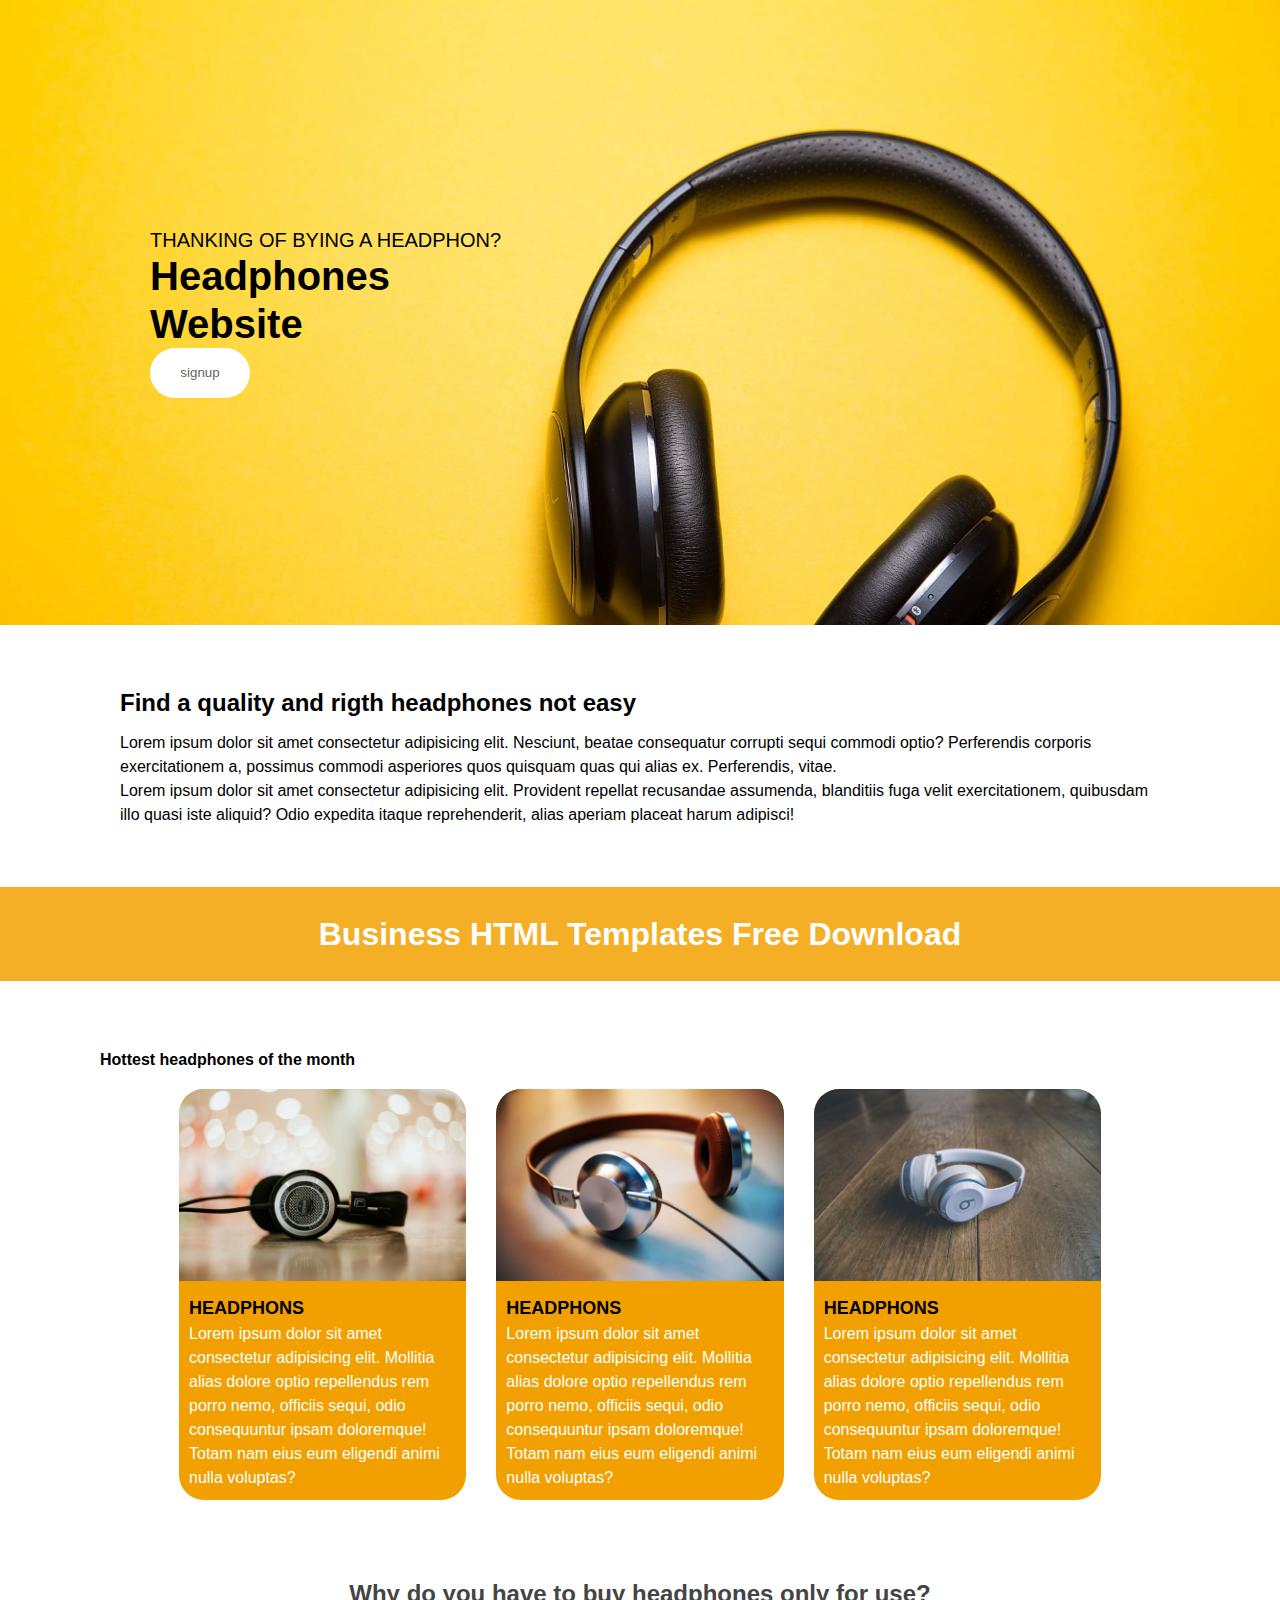
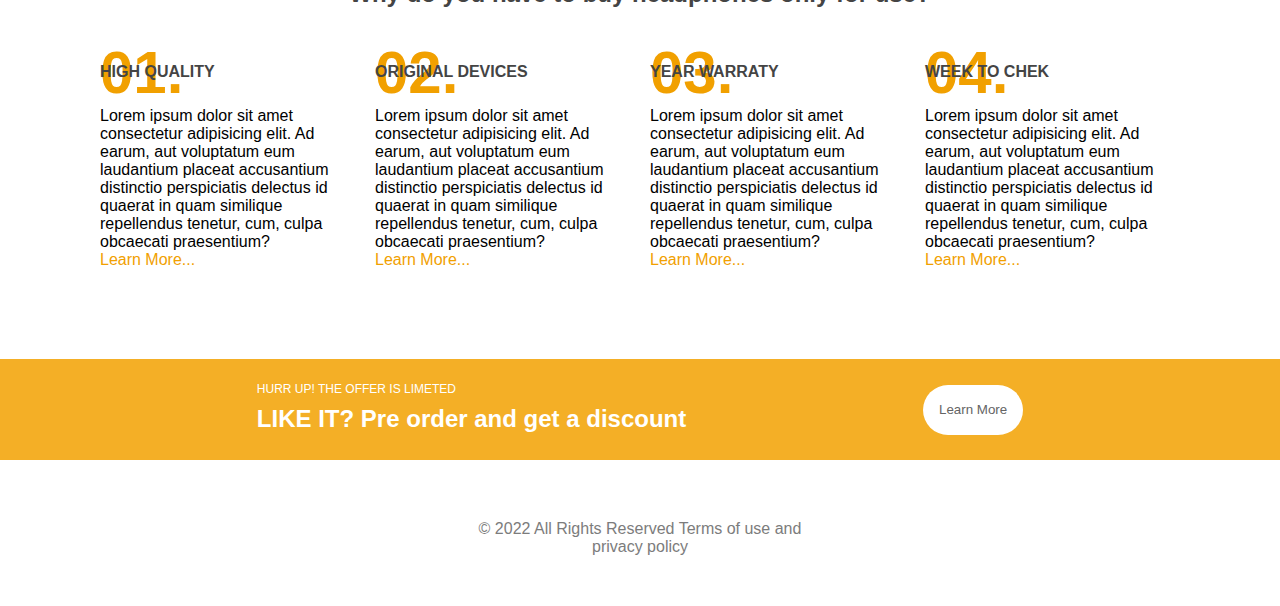
<file: index.html>
<!DOCTYPE html>
<html lang="en">
<head>
    <meta charset="UTF-8">
    <meta http-equiv="X-UA-Compatible" content="IE=edge">
    <meta name="viewport" content="width=device-width, initial-scale=1.0">
    <link rel="stylesheet" href="web.css">
    <link href="https://fonts.googleapis.com/css2?family=Cabin+Sketch:wght@700&display=swap" rel="stylesheet">

    <title>Landing</title>
</head>
<body>
    <div class="headen">
        <div class="text">
            <p>THANKING OF BYING A HEADPHON?</p>
            <H1>Headphones Website </H1>
            <button>signup</button>
        </div>
    </div>
    <div class="texts">
        <div class="textt">
            <h2>Find a quality and rigth headphones not easy</h2>
            <p>Lorem ipsum dolor sit amet consectetur adipisicing elit. Nesciunt, beatae consequatur corrupti sequi commodi optio? Perferendis corporis exercitationem a, possimus commodi asperiores quos quisquam quas qui alias ex. Perferendis, vitae.</p>
            <p>Lorem ipsum dolor sit amet consectetur adipisicing elit. Provident repellat recusandae assumenda, blanditiis fuga velit exercitationem, quibusdam illo quasi iste aliquid? Odio expedita itaque reprehenderit, alias aperiam placeat harum adipisci!</p>
        </div>
    </div>
    <div class="line">
        <h1>Business HTML Templates Free Download</h1>
    </div>
    <div class="bodt">
        <h4>Hottest headphones of the month</h4>
        <div class="cont">
            
        <div class="card">
            <div class="img">
                <img src="img/01.jpg" alt="">
                <p>HEADPHONS</p>
                <div class="text">
                    <h4>HEADPHONS</h4>
                <P>Lorem ipsum dolor sit amet consectetur adipisicing elit. Mollitia alias dolore optio repellendus rem porro nemo, officiis sequi, odio consequuntur ipsam doloremque! Totam nam eius eum eligendi animi nulla voluptas?</P>
                </div>
            </div>
            <div class="img">
                <img src="img/02.jpg" alt="">
                <p>HEADPHONS</p>
                <div class="text">
                    <h4>HEADPHONS</h4>
                <P>Lorem ipsum dolor sit amet consectetur adipisicing elit. Mollitia alias dolore optio repellendus rem porro nemo, officiis sequi, odio consequuntur ipsam doloremque! Totam nam eius eum eligendi animi nulla voluptas?</P>
                </div>
            </div>
            <div class="img">
                <img src="img/03.jpg" alt="">
                <p>HEADPHONS</p>
                <div class="text">
                    <h4>HEADPHONS</h4>
                <P>Lorem ipsum dolor sit amet consectetur adipisicing elit. Mollitia alias dolore optio repellendus rem porro nemo, officiis sequi, odio consequuntur ipsam doloremque! Totam nam eius eum eligendi animi nulla voluptas?</P>
                </div>
            </div>
        </div>
        </div>
        <h2>Why do you have to buy headphones only for use?</h2>
        <div class="cont1">
            <div class="card1">
                <div class="text1">
                    <h1>01.</h1>
                    <p>HIGH QUALITY</p>
                    <P>Lorem ipsum dolor sit amet consectetur adipisicing elit. Ad earum, aut voluptatum eum laudantium placeat accusantium distinctio perspiciatis delectus id quaerat in quam similique repellendus tenetur, cum, culpa obcaecati praesentium?</P>
                    <P>Learn More...</P>
                </div>
                <div class="text1">
                    <h1>02.</h1>
                    <p>ORIGINAL DEVICES</p>
                    <P>Lorem ipsum dolor sit amet consectetur adipisicing elit. Ad earum, aut voluptatum eum laudantium placeat accusantium distinctio perspiciatis delectus id quaerat in quam similique repellendus tenetur, cum, culpa obcaecati praesentium?</P>
                    <P>Learn More...</P>
                </div>
                <div class="text1">
                    <h1>03.</h1>
                    <p>YEAR WARRATY</p>
                    <P>Lorem ipsum dolor sit amet consectetur adipisicing elit. Ad earum, aut voluptatum eum laudantium placeat accusantium distinctio perspiciatis delectus id quaerat in quam similique repellendus tenetur, cum, culpa obcaecati praesentium?</P>
                    <P>Learn More...</P>
                </div>
                <div class="text1">
                    <h1>04.</h1>
                    <p>WEEK TO CHEK</p>
                    <P>Lorem ipsum dolor sit amet consectetur adipisicing elit. Ad earum, aut voluptatum eum laudantium placeat accusantium distinctio perspiciatis delectus id quaerat in quam similique repellendus tenetur, cum, culpa obcaecati praesentium?</P>
                    <P>Learn More...</P>
                </div>
                </div>
        </div>
    </div>
    <div class="line">
        <div class="text">
            <p>HURR UP! THE OFFER IS LIMETED</p>
            <h2>LIKE IT? Pre order and get a discount</h2>
        </div>
        <button>Learn More</button>
    </div>
    <div class="footer">
        <p>&copy 2022 All Rights Reserved Terms of use and privacy policy</p>
    </div>
</body>
</html>
</file>
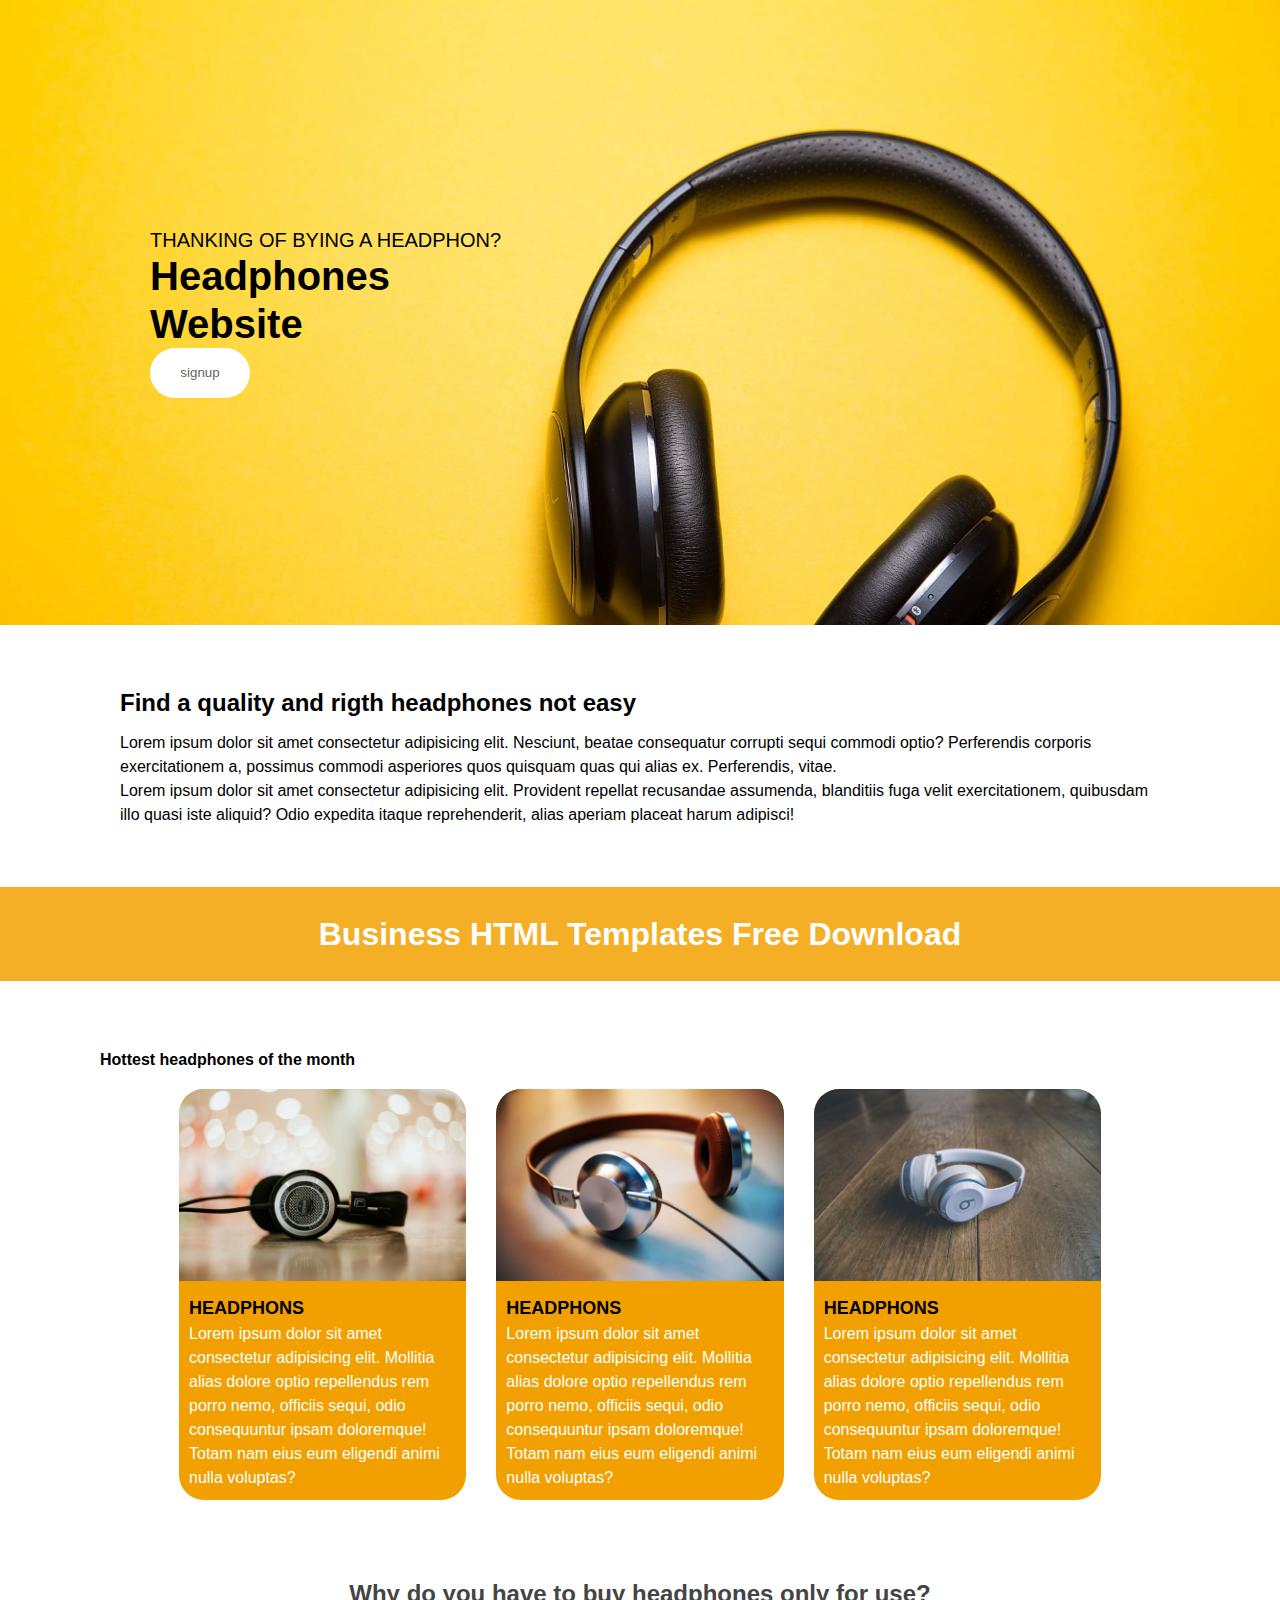
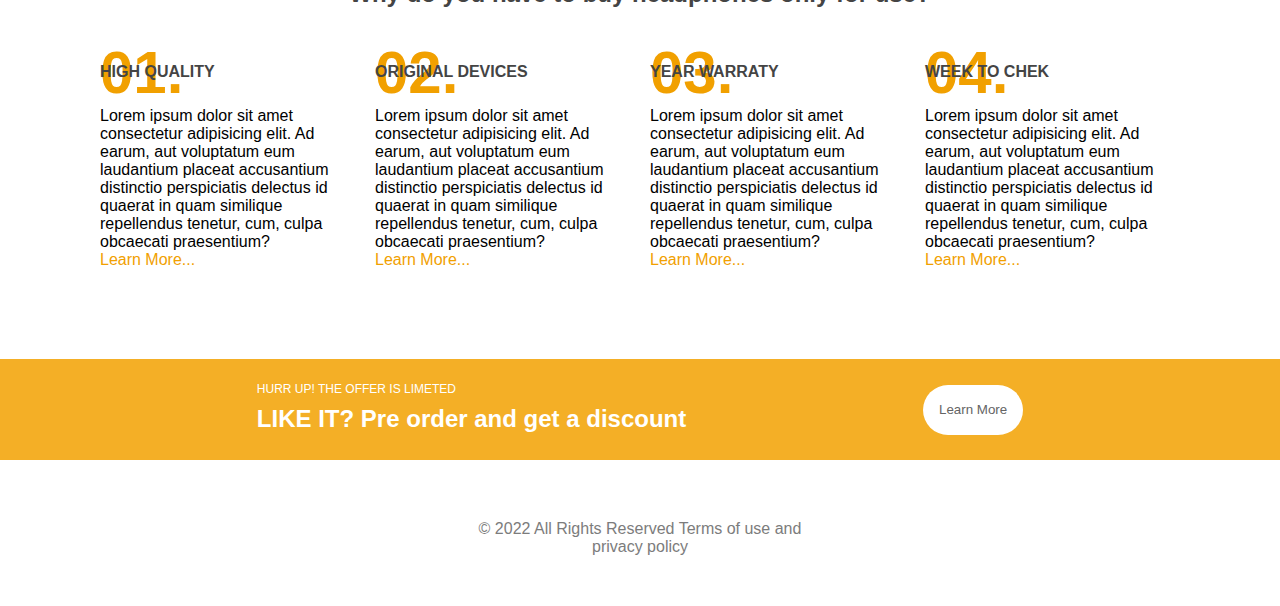
<file: web.html>
<!DOCTYPE html>
<html lang="en">
<head>
    <meta charset="UTF-8">
    <meta http-equiv="X-UA-Compatible" content="IE=edge">
    <meta name="viewport" content="width=device-width, initial-scale=1.0">
    <link rel="stylesheet" href="web.css">
    <link href="https://fonts.googleapis.com/css2?family=Cabin+Sketch:wght@700&display=swap" rel="stylesheet">

    <title>Document</title>
</head>
<body>
    <div class="headen">
        <div class="text">
            <p>THANKING OF BYING A HEADPHON?</p>
            <H1>Headphones Website </H1>
            <button>signup</button>
        </div>
    </div>
    <div class="texts">
        <div class="textt">
            <h2>Find a quality and rigth headphones not easy</h2>
            <p>Lorem ipsum dolor sit amet consectetur adipisicing elit. Nesciunt, beatae consequatur corrupti sequi commodi optio? Perferendis corporis exercitationem a, possimus commodi asperiores quos quisquam quas qui alias ex. Perferendis, vitae.</p>
            <p>Lorem ipsum dolor sit amet consectetur adipisicing elit. Provident repellat recusandae assumenda, blanditiis fuga velit exercitationem, quibusdam illo quasi iste aliquid? Odio expedita itaque reprehenderit, alias aperiam placeat harum adipisci!</p>
        </div>
    </div>
    <div class="line">
        <h1>Business HTML Templates Free Download</h1>
    </div>
    <div class="bodt">
        <h4>Hottest headphones of the month</h4>
        <div class="cont">
            
        <div class="card">
            <div class="img">
                <img src="img/01.jpg" alt="">
                <p>HEADPHONS</p>
                <div class="text">
                    <h4>HEADPHONS</h4>
                <P>Lorem ipsum dolor sit amet consectetur adipisicing elit. Mollitia alias dolore optio repellendus rem porro nemo, officiis sequi, odio consequuntur ipsam doloremque! Totam nam eius eum eligendi animi nulla voluptas?</P>
                </div>
            </div>
            <div class="img">
                <img src="img/02.jpg" alt="">
                <p>HEADPHONS</p>
                <div class="text">
                    <h4>HEADPHONS</h4>
                <P>Lorem ipsum dolor sit amet consectetur adipisicing elit. Mollitia alias dolore optio repellendus rem porro nemo, officiis sequi, odio consequuntur ipsam doloremque! Totam nam eius eum eligendi animi nulla voluptas?</P>
                </div>
            </div>
            <div class="img">
                <img src="img/03.jpg" alt="">
                <p>HEADPHONS</p>
                <div class="text">
                    <h4>HEADPHONS</h4>
                <P>Lorem ipsum dolor sit amet consectetur adipisicing elit. Mollitia alias dolore optio repellendus rem porro nemo, officiis sequi, odio consequuntur ipsam doloremque! Totam nam eius eum eligendi animi nulla voluptas?</P>
                </div>
            </div>
        </div>
        </div>
        <h2>Why do you have to buy headphones only for use?</h2>
        <div class="cont1">
            <div class="card1">
                <div class="text1">
                    <h1>01.</h1>
                    <p>HIGH QUALITY</p>
                    <P>Lorem ipsum dolor sit amet consectetur adipisicing elit. Ad earum, aut voluptatum eum laudantium placeat accusantium distinctio perspiciatis delectus id quaerat in quam similique repellendus tenetur, cum, culpa obcaecati praesentium?</P>
                    <P>Learn More...</P>
                </div>
                <div class="text1">
                    <h1>02.</h1>
                    <p>ORIGINAL DEVICES</p>
                    <P>Lorem ipsum dolor sit amet consectetur adipisicing elit. Ad earum, aut voluptatum eum laudantium placeat accusantium distinctio perspiciatis delectus id quaerat in quam similique repellendus tenetur, cum, culpa obcaecati praesentium?</P>
                    <P>Learn More...</P>
                </div>
                <div class="text1">
                    <h1>03.</h1>
                    <p>YEAR WARRATY</p>
                    <P>Lorem ipsum dolor sit amet consectetur adipisicing elit. Ad earum, aut voluptatum eum laudantium placeat accusantium distinctio perspiciatis delectus id quaerat in quam similique repellendus tenetur, cum, culpa obcaecati praesentium?</P>
                    <P>Learn More...</P>
                </div>
                <div class="text1">
                    <h1>04.</h1>
                    <p>WEEK TO CHEK</p>
                    <P>Lorem ipsum dolor sit amet consectetur adipisicing elit. Ad earum, aut voluptatum eum laudantium placeat accusantium distinctio perspiciatis delectus id quaerat in quam similique repellendus tenetur, cum, culpa obcaecati praesentium?</P>
                    <P>Learn More...</P>
                </div>
                </div>
        </div>
    </div>
    <div class="line">
        <div class="text">
            <p>HURR UP! THE OFFER IS LIMETED</p>
            <h2>LIKE IT? Pre order and get a discount</h2>
        </div>
        <button>Learn More</button>
    </div>
    <div class="footer">
        <p>&copy 2022 All Rights Reserved Terms of use and privacy policy</p>
    </div>
</body>
</html>
</file>
<file: web.css>
body{
    font-family: sans-serif;
    margin: 0px;
}
*{
    margin: 0px;
    padding: 0px;
    box-sizing: border-box;
}
.headen{
    background-image: url(img/header-background.jpg);
    background-size: cover;
    height: 625px;
    display: flex;
    align-items: center;
}
.headen .text{
    margin-left: 150px;
    line-height: 1.2;
    width: 400px;
    font-size: 20px;
}
button{
    border-radius: 50px;
    background-color: white;
    color: rgb(100, 100, 100);
    width:100px;
    height: 50px;
    border: none;
}
.texts{
    padding: 60px 120px;
    line-height: 1.5;
}
.texts .textt{
    width: 100%;
    margin-left: auto;
    margin-right: auto;
}
.texts .textt h2{
    margin-bottom: 10px;
}
.nav{
    background-color: rgb(241, 160, 0);
    text-align: center;
    padding: 30px ;
    color: white;
    margin-bottom: 60px;
}
.bodt{
    
    padding: 10px 100px;
}

.cont{
    padding-top: 20px;
    display: flex;
    justify-content: center;
}
.bodt .nav+h4{
    margin-top: 20px;
    margin-bottom: 20px;
    margin-left: 100px;
    font-size: 25px;
}
.card{
    display: grid;
    grid-template-columns: repeat(auto-fill,minmax(250px,.6fr));
    grid-gap:30px;
}
.img{
    background-color:rgb(241, 160, 0) ;
    color: white;
    border-radius: 25px;
    position: relative;
}
.img img{
    width: 100%;
    border-top-left-radius:25px ;
    border-top-right-radius:25px ;
}
.img img+p{
    padding:10px;
    text-align: center;
    position: absolute;
    top: 20px;
    left: 15px;
    background-color: rgb(241, 160, 0);
    border-radius: 50px;
    color: #333;
    opacity: 0;
    transition-duration: .7s;
}

.img .text{
    margin: 10px;
    line-height: 1.5;
   
}
.img:hover img+p{
    opacity: 1;
}

.img .text h4{
    color: black;
    margin: 0px ;
    font-size: 18px;
}

.card1{
    display: grid;
    grid-template-columns: repeat(auto-fill,minmax(250px,1fr));
    grid-gap:20px;
    margin-bottom: 80px;
}
.bodt>h2{
    text-align: center;
    margin-top: 80px;
    margin-bottom: 30px;
    color: #444;
}
.text1{
    position: relative;
    

}
.text1 h1+p{
    position: absolute;
    top: 25px;
    font-weight: 700;
    color: #444;
}
.text1 h1{
    color:rgb(241, 160, 0) ;
    font-size: 60px;
}
.text1 p:last-child{
    color: rgb(241, 160, 0);
}
.line{
    display: flex;
    justify-content:space-evenly ;
    align-items: center;
    line-height:1.7;
    background-color: rgba(243, 168, 19, 0.918);
    padding: 20px 20px;
    color: white;
    margin-bottom: 60px;
    

}
.line p{
    font-size: 12px;
}
.footer{
    text-align: center;
    width: 330px;
    margin-left: auto;
    margin-right: auto;
    color: rgb(124, 124, 124);
    margin-bottom: 50px;
}
</file>
